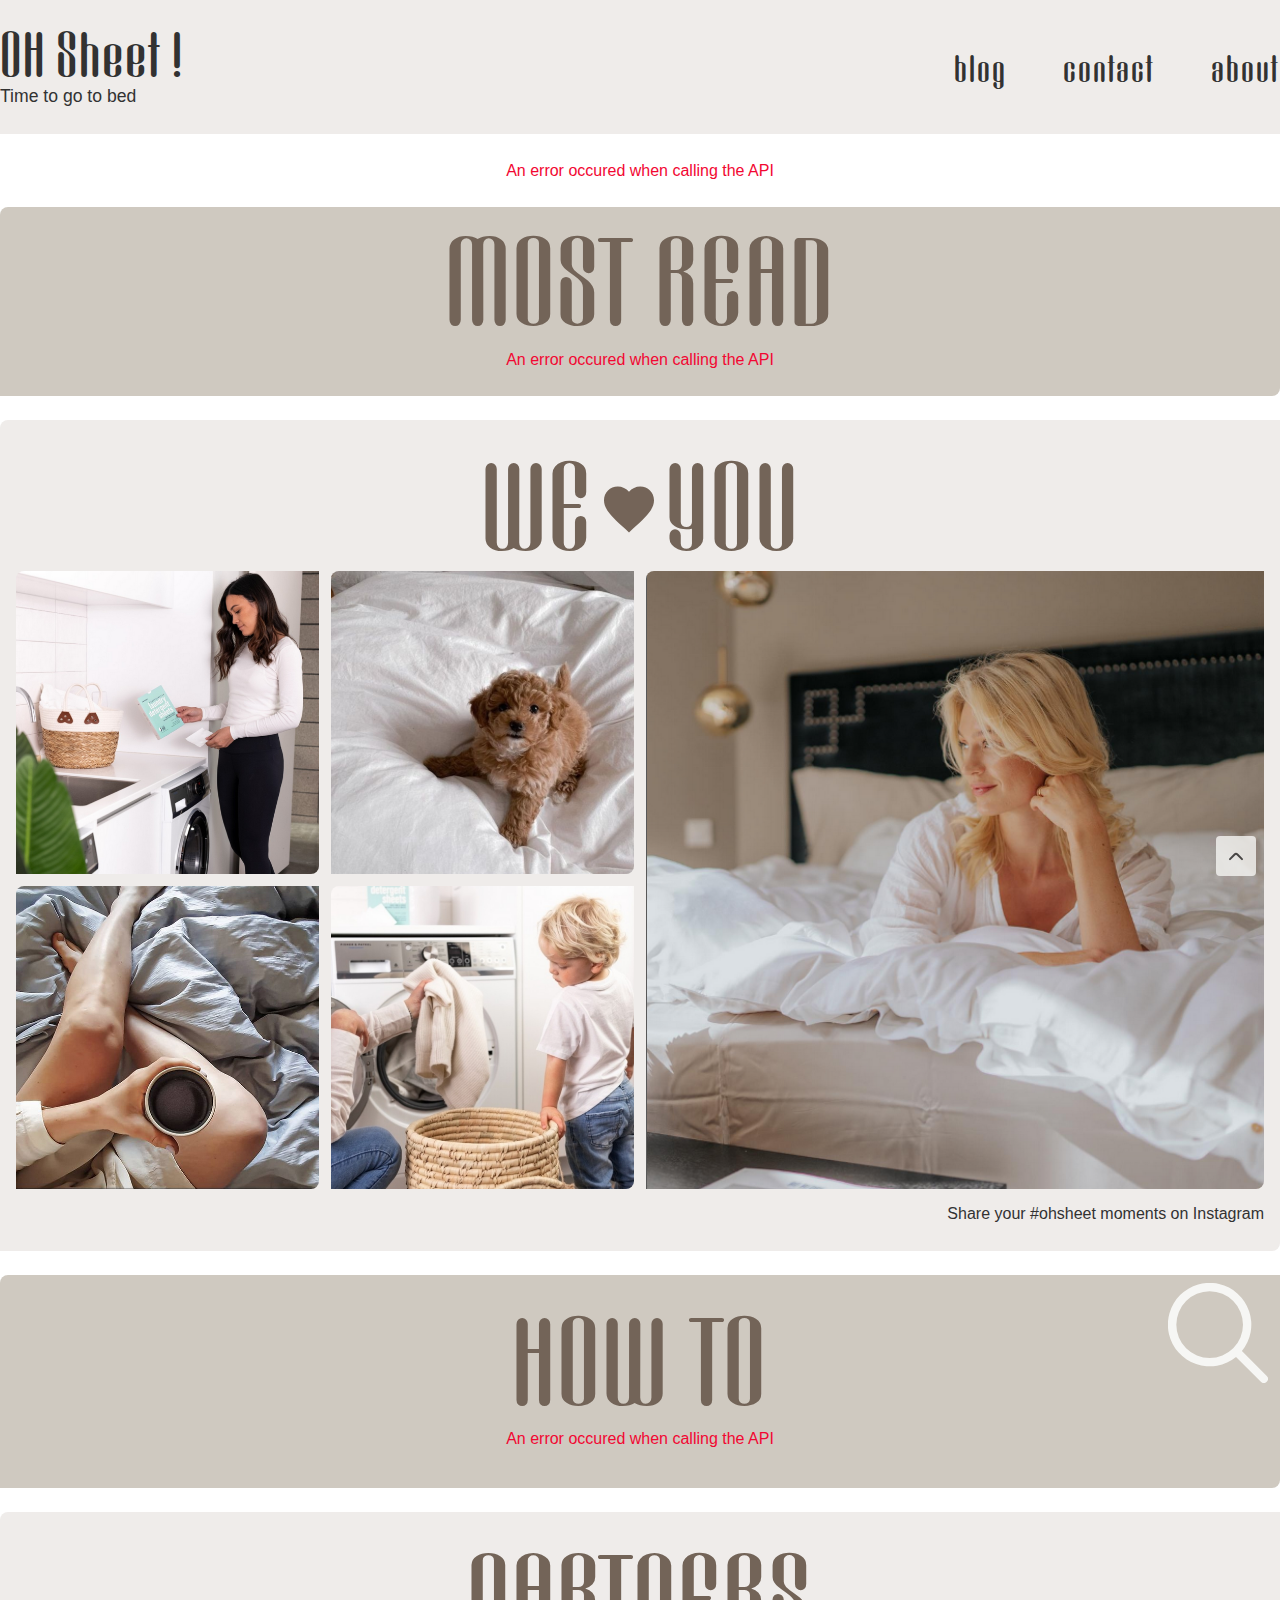
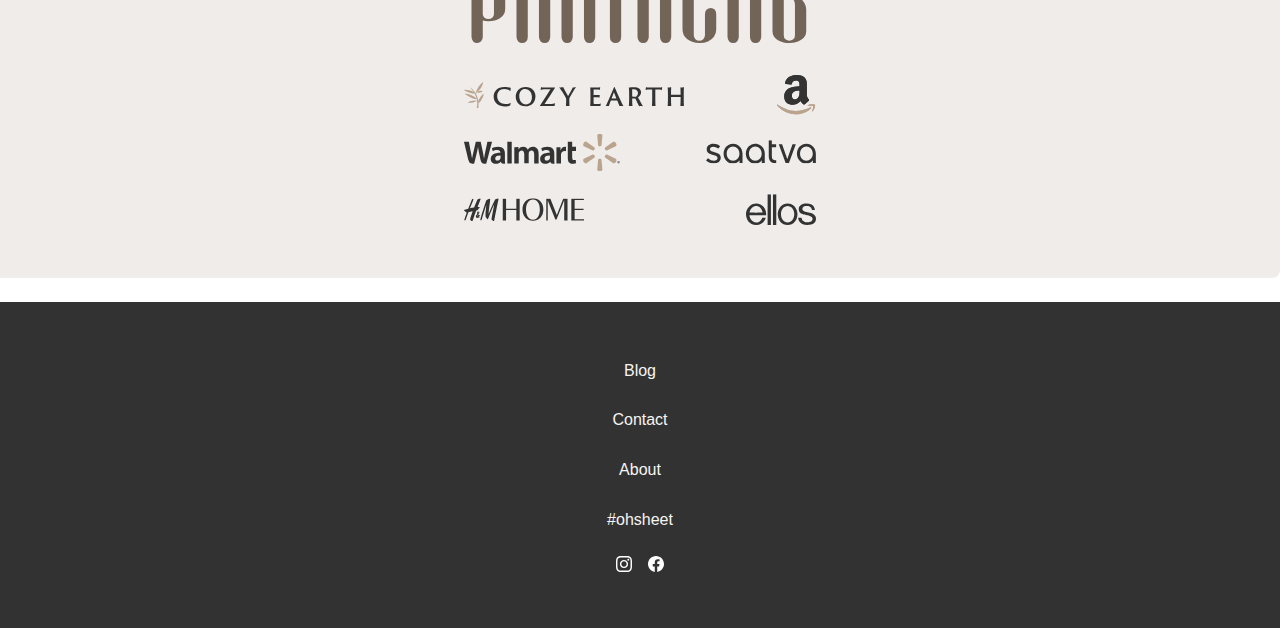
<file: index.html>
<!DOCTYPE html>
<html lang="en">
  <head>
    <meta charset="UTF-8" />
    <meta name="viewport" content="width=device-width, initial-scale=1.0, maximum-scale=1.0"/>
    <meta name="description" content="A blog about sheets, bedding and bedroom ambience"/>
    <meta name="theme-color" content="#333333" />
    <title>OH Sheet</title>
    <link rel="stylesheet" href="css/styles.css">
    <script>
        (function(h,o,t,j,a,r){
            h.hj=h.hj||function(){(h.hj.q=h.hj.q||[]).push(arguments)};
            h._hjSettings={hjid:3676299,hjsv:6};
            a=o.getElementsByTagName('head')[0];
            r=o.createElement('script');r.async=1;
            r.src=t+h._hjSettings.hjid+j+h._hjSettings.hjsv;
            a.appendChild(r);
        })(window,document,'https://static.hotjar.com/c/hotjar-','.js?sv=');
    </script>
  </head>
  <body>
    <header></header>
    <main>
        <section class="newest-post">
            <div class="loader"></div>
        </section>
        <section class="most-read bg-light-brown rounded">
            <h2 class="text-brown">Most read</h2>
            <div class="featured-slider">
                <div class="loader"></div>
            </div> 
        </section>
        <section class="so-me bg-light-beige pad-all rounded">
            <h2 class="text-brown">We<img src="resources/icons/favorites_filled.svg" alt="decorative heart icon for love" class="heart">you</h2>
            <div class="insta-posts">
                <img src="resources/images/shared/shared_1.png" alt="A followers Instagram post" class="post-1 rounded">
                <img src="resources/images/shared/shared_2.png" alt="A followers Instagram post" class="post-2 rounded">
                <img src="resources/images/shared/shared_3.png" alt="A followers Instagram post" class="post-3 rounded">
                <img src="resources/images/shared/shared_4.png" alt="A followers Instagram post" class="post-4 rounded">
                <img src="resources/images/shared/shared_5.png" alt="A followers Instagram post" class="post-5 rounded">
            </div>
            <p>Share your <span class="fw-medium">#ohsheet</span> moments on Instagram</p>
        </section>
        <section class="how-to bg-light-brown pad-all rounded">
            <h2 class="text-brown">How to</h2>
            <img src="resources/icons/search.svg" alt="decorative search icon" class="search">
            <div class="how-to-posts">
                <div class="loader"></div>
            </div>
        </section>
        <section class="partners bg-light-beige pad-all rounded">
            <h2 class="text-brown">Partners</h2>
            <div class="partner-logos">
                <img src="resources/logos/cozy_earth.svg" alt="cosy earth logo" class="cozy-earth">
                <img src="resources/logos/amazon.svg" alt="amazon logo" class="amazon">
                <img src="resources/logos/walmart.svg" alt="walmart logo" class="walmart">
                <img src="resources/logos/saatva.svg" alt="saatva logo" class="saatva">
                <img src="resources/logos/hm_home.svg" alt="h&m home logo" class="hm-home">
                <img src="resources/logos/ellos.svg" alt="ellos logo" class="ellos">
            </div>
        </section>
    </main>
    <footer></footer>
    <script src="js/script.js" type="module"></script>
    <script src="js/fetch/index.js" type="module"></script>
  </body>
</html>
</file>
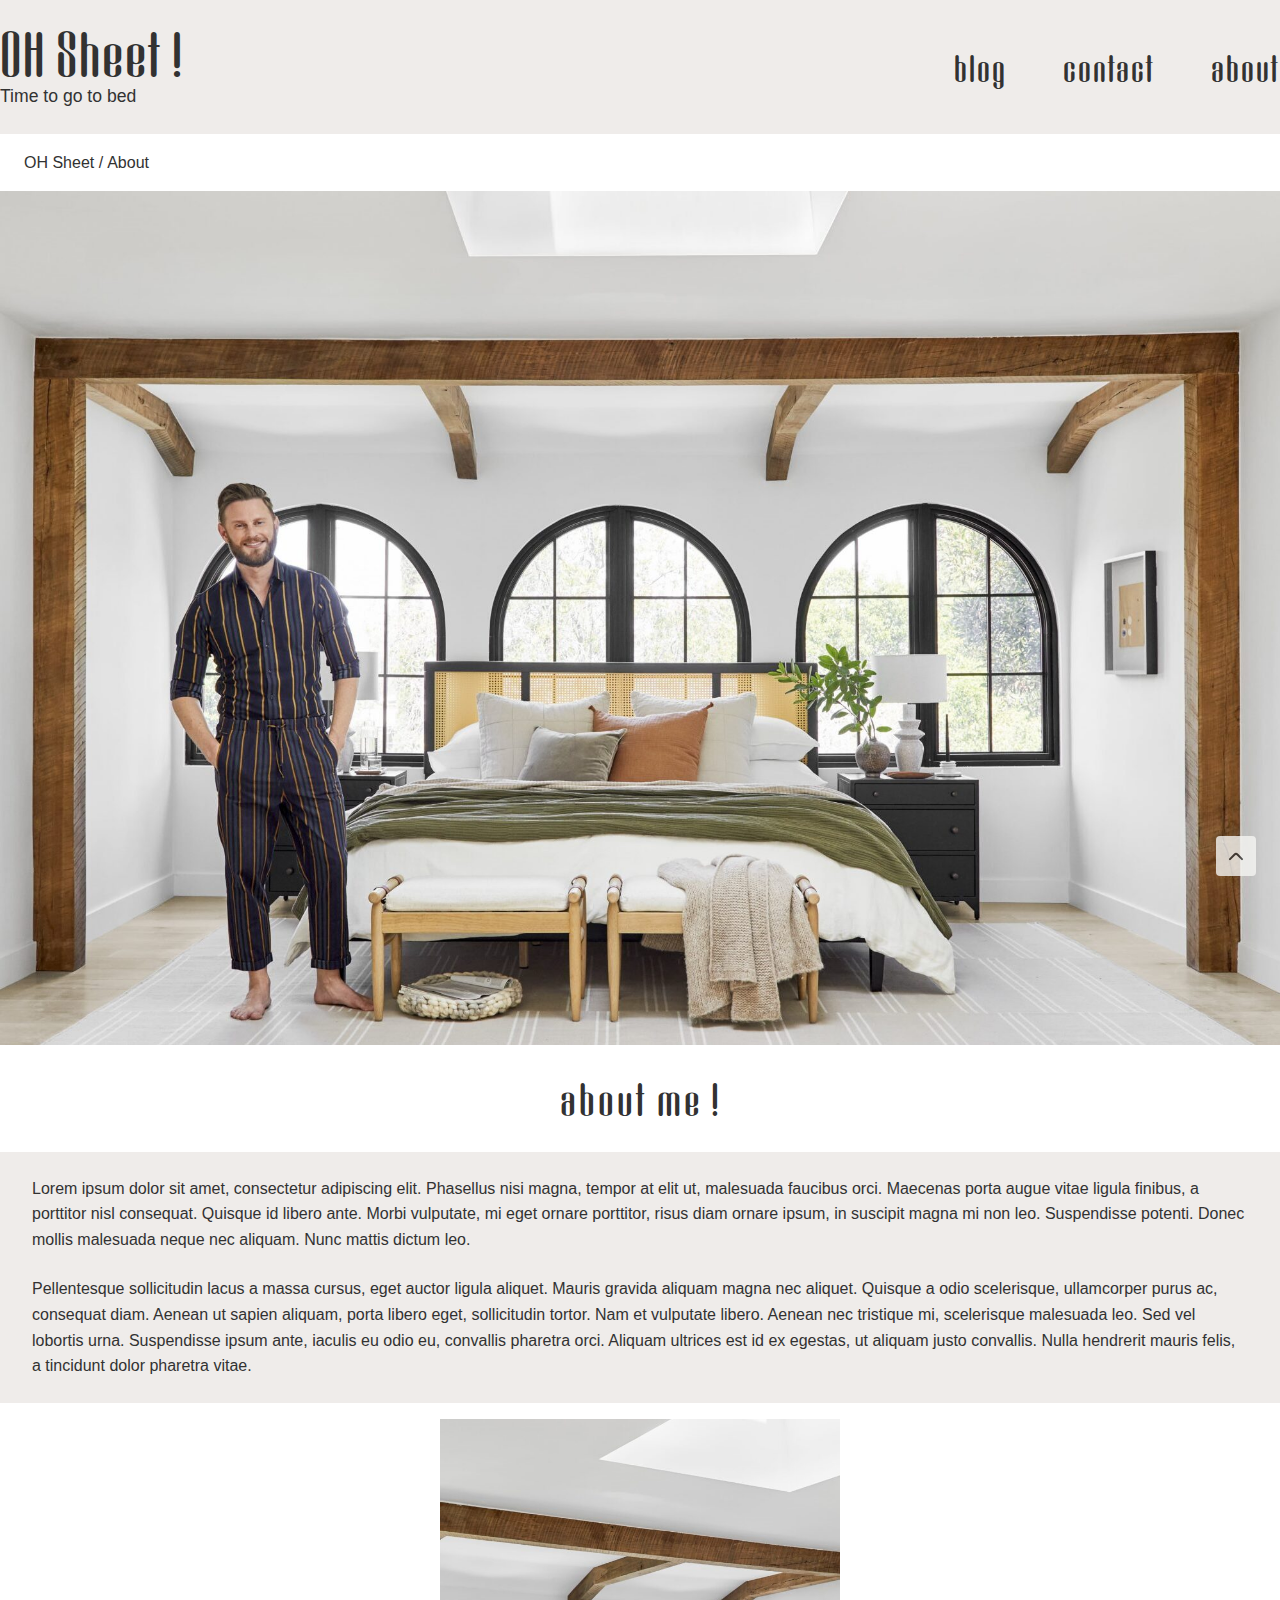
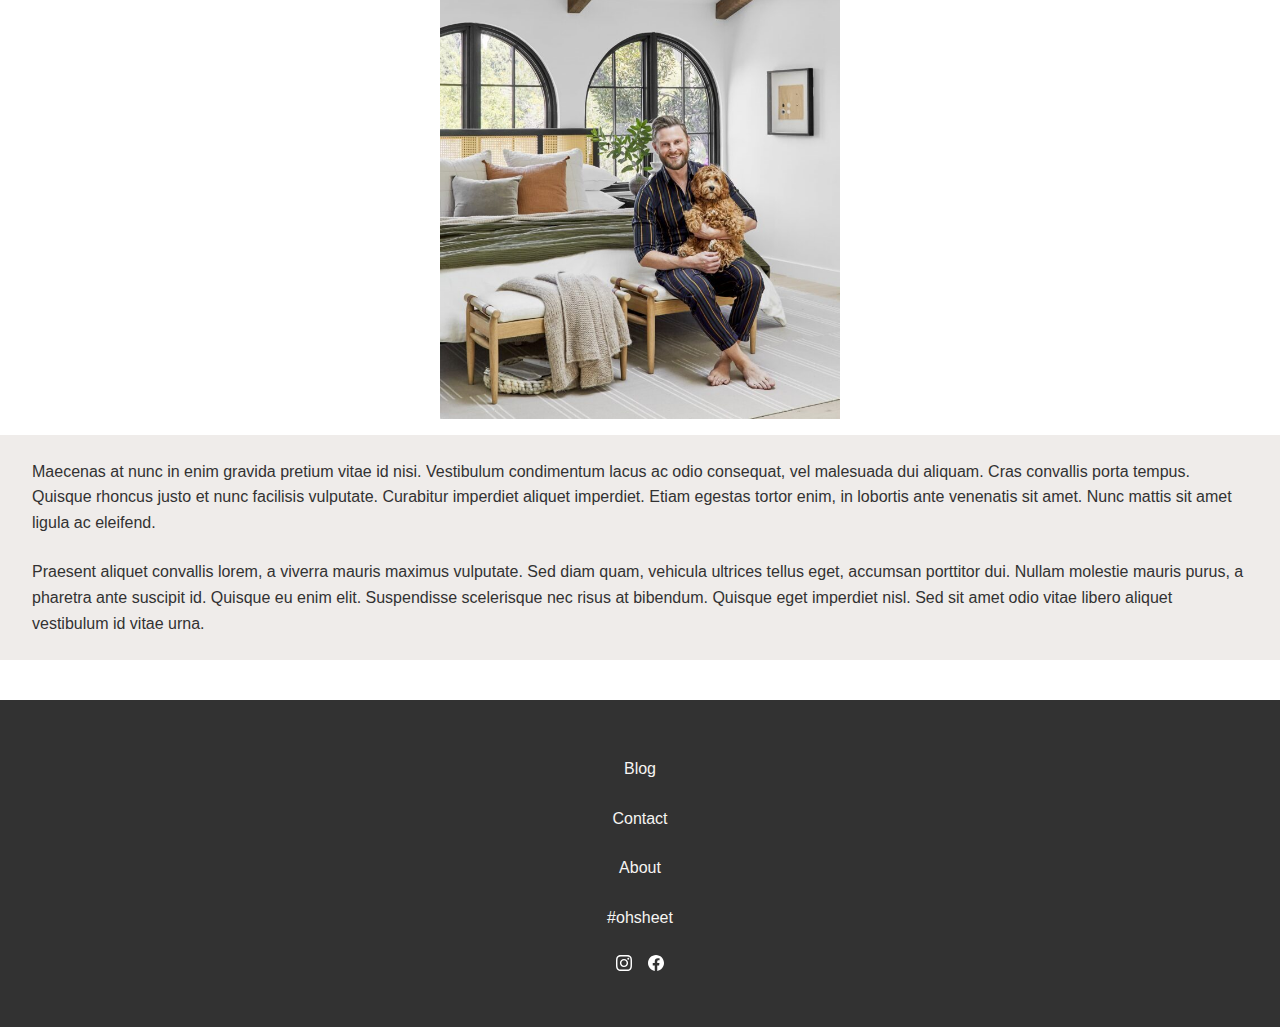
<file: about.html>
<!DOCTYPE html>
<html lang="en">
  <head>
    <meta charset="UTF-8" />
    <meta name="viewport" content="width=device-width, initial-scale=1.0, maximum-scale=1.0"/>
    <meta name="description" content="Want to get to know me? Here is everything you need to know, and MORE."/>
    <meta name="theme-color" content="#333333" />
    <title>OH Sheet | About</title>
    <link rel="stylesheet" href="css/styles.css">
    <script>
        (function(h,o,t,j,a,r){
            h.hj=h.hj||function(){(h.hj.q=h.hj.q||[]).push(arguments)};
            h._hjSettings={hjid:3676299,hjsv:6};
            a=o.getElementsByTagName('head')[0];
            r=o.createElement('script');r.async=1;
            r.src=t+h._hjSettings.hjid+j+h._hjSettings.hjsv;
            a.appendChild(r);
        })(window,document,'https://static.hotjar.com/c/hotjar-','.js?sv=');
    </script>
  </head>
  <body class="img-modal">
    <header></header>
    <main>
        <section class="breadcrumb-nav">
            <ul class="breadcrumb-items">
                <li><a href="index.html">OH Sheet /</a></li>
                <li class="fw-medium">About</li>
            </ul>
        </section>
        <section class="about">
            <div class="about-img">
                <img src="resources/images/1_about.jpg" alt="Me standing in my PJ's in front of my bed.">
            </div>
            <div>
                <h1>About me !</h1>
            </div>
            <div class="bg-light-beige">
                <p class="mgn-text">Lorem ipsum dolor sit amet, consectetur adipiscing elit. Phasellus nisi magna, tempor at elit ut, malesuada faucibus orci. Maecenas porta augue vitae ligula finibus, a porttitor nisl consequat. Quisque id libero ante. Morbi vulputate, mi eget ornare porttitor, risus diam ornare ipsum, in suscipit magna mi non leo. Suspendisse potenti. Donec mollis malesuada neque nec aliquam. Nunc mattis dictum leo.</p>
                <p class="mgn-text">Pellentesque sollicitudin lacus a massa cursus, eget auctor ligula aliquet. Mauris gravida aliquam magna nec aliquet. Quisque a odio scelerisque, ullamcorper purus ac, consequat diam. Aenean ut sapien aliquam, porta libero eget, sollicitudin tortor. Nam et vulputate libero. Aenean nec tristique mi, scelerisque malesuada leo. Sed vel lobortis urna. Suspendisse ipsum ante, iaculis eu odio eu, convallis pharetra orci. Aliquam ultrices est id ex egestas, ut aliquam justo convallis. Nulla hendrerit mauris felis, a tincidunt dolor pharetra vitae.</p>
            </div>
            <div class="about-img">
                <img class="about-inner-img" src="resources/images/2_about.jpg" alt="Me sitting in my PJ's on a bench in front of my bed with my dog on my lap.">
            </div>
            <div class="bg-light-beige">
                <p class="mgn-text">Maecenas at nunc in enim gravida pretium vitae id nisi. Vestibulum condimentum lacus ac odio consequat, vel malesuada dui aliquam. Cras convallis porta tempus. Quisque rhoncus justo et nunc facilisis vulputate. Curabitur imperdiet aliquet imperdiet. Etiam egestas tortor enim, in lobortis ante venenatis sit amet. Nunc mattis sit amet ligula ac eleifend.</p>
                <p class="mgn-text">Praesent aliquet convallis lorem, a viverra mauris maximus vulputate. Sed diam quam, vehicula ultrices tellus eget, accumsan porttitor dui. Nullam molestie mauris purus, a pharetra ante suscipit id. Quisque eu enim elit. Suspendisse scelerisque nec risus at bibendum. Quisque eget imperdiet nisl. Sed sit amet odio vitae libero aliquet vestibulum id vitae urna.</p>
            </div>
        </section>
    </main>
    <footer></footer>
    <script src="js/script.js" type="module"></script>
  </body>
</html>
</file>
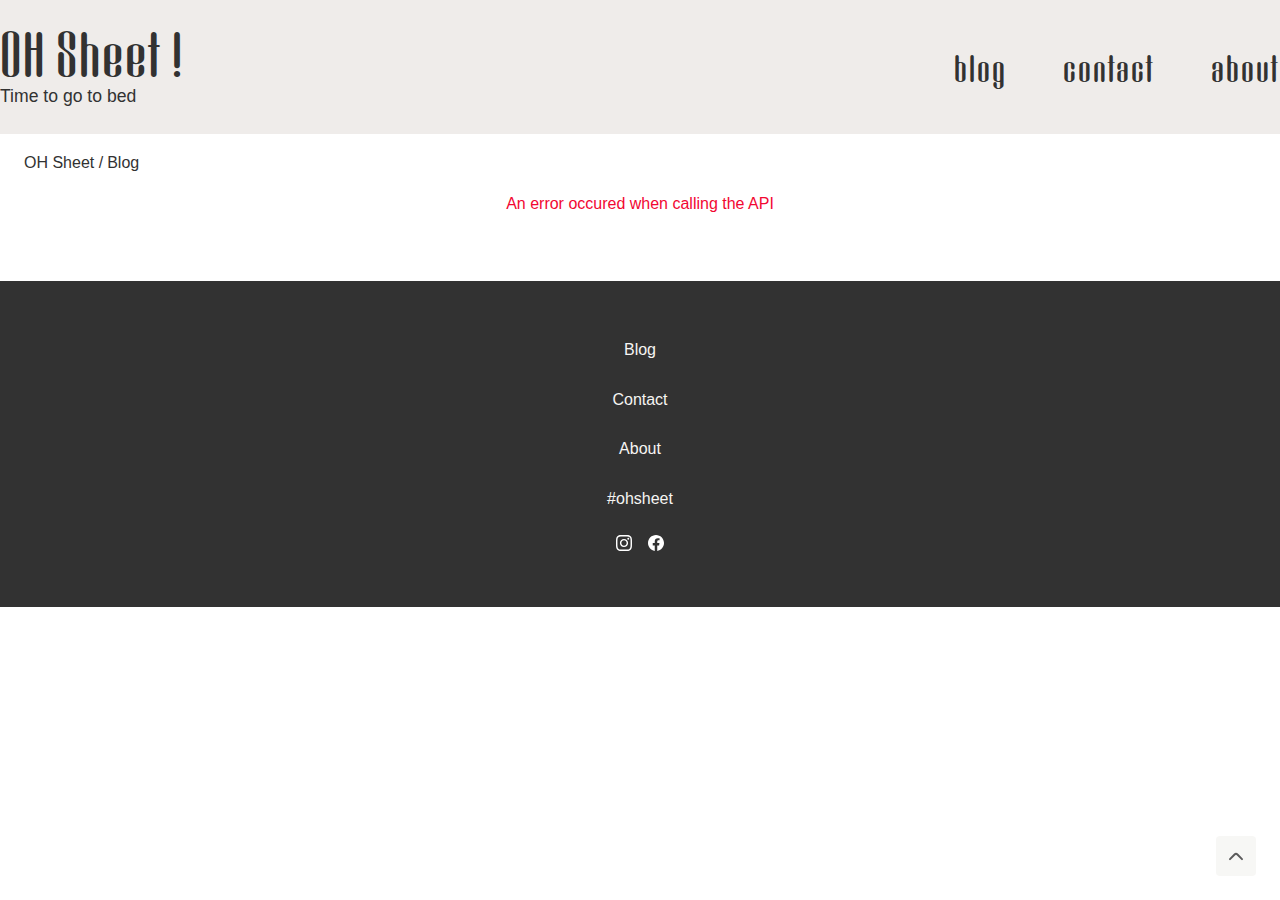
<file: blog.html>
<!DOCTYPE html>
<html lang="en">
  <head>
    <meta charset="UTF-8" />
    <meta name="viewport" content="width=device-width, initial-scale=1.0, maximum-scale=1.0"/>
    <meta name="description" content="All my blogposts from old to new, most read to least read. Anything and everything you need to know about sheets, bedding and the bed."/>
    <meta name="theme-color" content="#333333" />
    <title>OH Sheet | Blog</title>
    <link rel="stylesheet" href="css/styles.css">
    <script>
        (function(h,o,t,j,a,r){
            h.hj=h.hj||function(){(h.hj.q=h.hj.q||[]).push(arguments)};
            h._hjSettings={hjid:3676299,hjsv:6};
            a=o.getElementsByTagName('head')[0];
            r=o.createElement('script');r.async=1;
            r.src=t+h._hjSettings.hjid+j+h._hjSettings.hjsv;
            a.appendChild(r);
        })(window,document,'https://static.hotjar.com/c/hotjar-','.js?sv=');
    </script>
  </head>
  <body>
    <header></header>
    <main>
        <section class="breadcrumb-nav">
            <ul class="breadcrumb-items">
                <li><a href="index.html">OH Sheet /</a></li>
                <li class="fw-medium">Blog</li>
            </ul>
        </section>
        <section class="blogposts">
          <div class="large-posts"></div>
          <div class="small-posts"></div>
          <button class="show-more-btn rounded">Show more</button>
        </section>
    </main>
    <footer></footer>
    <script src="js/script.js" type="module"></script>
    <script src="js/fetch/blog.js" type="module"></script>
  </body>
</html>
</file>
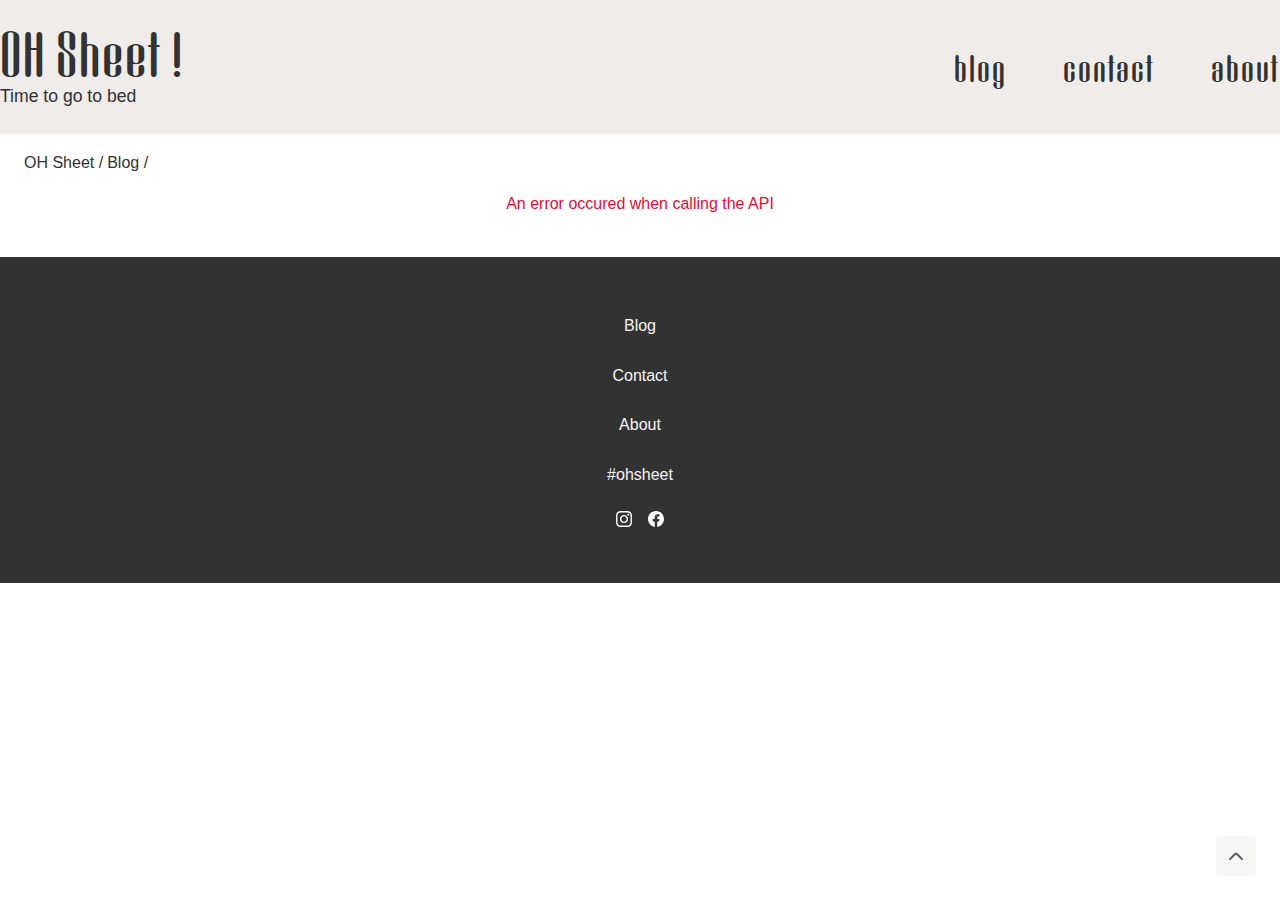
<file: blogpost.html>
<!DOCTYPE html>
<html lang="en">
  <head>
    <meta charset="UTF-8" />
    <meta name="viewport" content="width=device-width, initial-scale=1.0, maximum-scale=1.0"/>
    <meta name="description" content=""/>
    <meta name="theme-color" content="#333333" />
    <title>OH Sheet | Springtime and floral bedding</title>
    <link rel="stylesheet" href="css/styles.css">
    <script>
        (function(h,o,t,j,a,r){
            h.hj=h.hj||function(){(h.hj.q=h.hj.q||[]).push(arguments)};
            h._hjSettings={hjid:3676299,hjsv:6};
            a=o.getElementsByTagName('head')[0];
            r=o.createElement('script');r.async=1;
            r.src=t+h._hjSettings.hjid+j+h._hjSettings.hjsv;
            a.appendChild(r);
        })(window,document,'https://static.hotjar.com/c/hotjar-','.js?sv=');
    </script>
  </head>
  <body>
    <header></header>
    <main>
        <section class="breadcrumb-nav">
            <ul class="breadcrumb-items">
                <li><a href="index.html">OH Sheet /</a></li>
                <li><a href="blog.html">Blog /</a></li>
                <li class="current fw-medium"></li>
            </ul>
        </section>
        <section class="blogpost">
        </section>
    </main>
    <footer></footer>
    <script src="js/script.js" type="module"></script>
    <script src="js/fetch/blogPost.js" type="module"></script>
  </body>
</html>
</file>
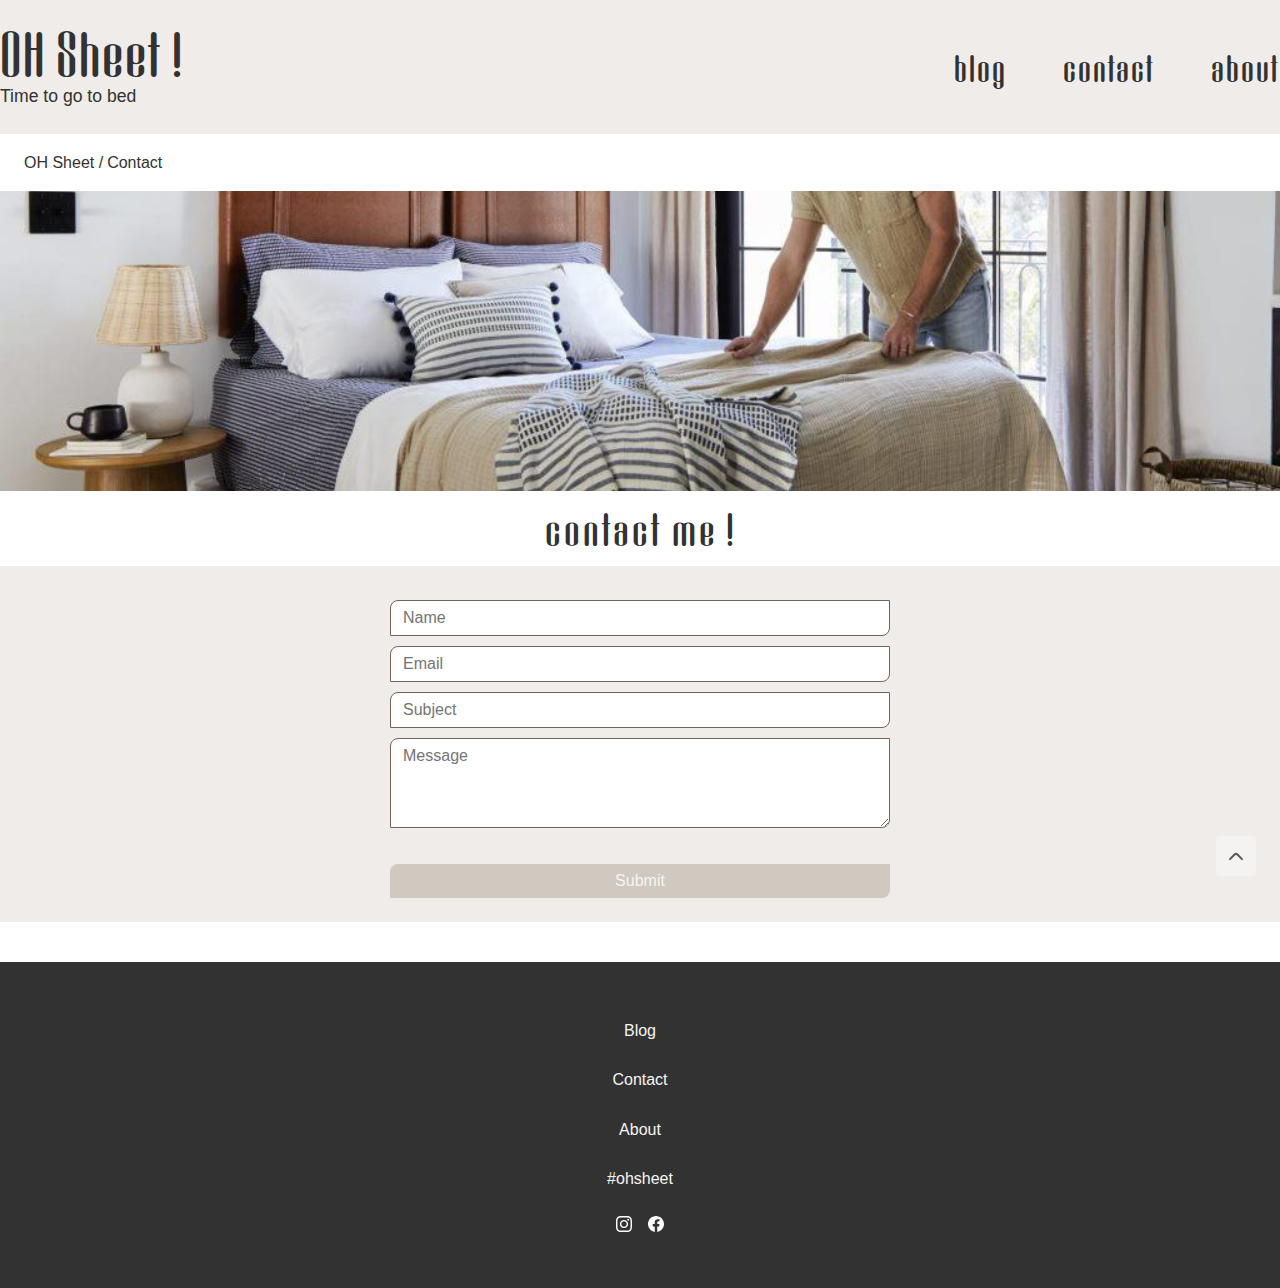
<file: contact.html>
<!DOCTYPE html>
<html lang="en">
  <head>
    <meta charset="UTF-8" />
    <meta name="viewport" content="width=device-width, initial-scale=1.0, maximum-scale=1.0"/>
    <meta name="description" content="Do you have a question? Or maybe some feedback? Contact me through the form."/>
    <meta name="theme-color" content="#333333" />
    <title>OH Sheet | Contact</title>
    <link rel="stylesheet" href="css/styles.css">
    <script>
        (function(h,o,t,j,a,r){
            h.hj=h.hj||function(){(h.hj.q=h.hj.q||[]).push(arguments)};
            h._hjSettings={hjid:3676299,hjsv:6};
            a=o.getElementsByTagName('head')[0];
            r=o.createElement('script');r.async=1;
            r.src=t+h._hjSettings.hjid+j+h._hjSettings.hjsv;
            a.appendChild(r);
        })(window,document,'https://static.hotjar.com/c/hotjar-','.js?sv=');
    </script>
  </head>
  <body>
    <header></header>
    <main>
        <section class="breadcrumb-nav">
            <ul class="breadcrumb-items">
                <li><a href="index.html">OH Sheet /</a></li>
                <li class="fw-medium">Contact</li>
            </ul>
        </section>
        <section class="contact">
            <div class="banner-img">
                <img src="resources/images/blog_posts/6_how_to_mix_and_match_bedding_inner.jpg" alt="Me in my bedroom making the bed.">
            </div>
            <div>
                <h1>Contact me !</h1>
            </div>
            <form class="contact-form bg-light-beige">
                <div>
                    <input type="text" id="name" placeholder="Name" class="rounded" />
                    <div class="form-error" id="name-error"><p>Must contain at least 5 characters</p></div>
                </div>
                <div>
                    <input type="email" id="email" placeholder="Email" class="rounded" />
                    <div class="form-error" id="email-error"><p>Please enter a valid email</p></div>
                </div>
                <div>
                    <input type="text" id="subject" placeholder="Subject" class="rounded" />
                    <div class="form-error" id="subject-error"><p>Must contain at least 15 characters</p></div>
                </div>
                <div>
                    <textarea id="message" placeholder="Message" rows="4" class="rounded"></textarea>
                    <div class="form-error" id="message-error"><p>Must contain at least 25 characters</p></div>
                </div>
                <button disabled class="submit-btn rounded">Submit</button>
            </form>
            <div id="response-message"></div>
        </section>
    </main>
    <footer></footer>
    <script src="js/script.js" type="module"></script>
    <script src="js/components/formValidation.js" type="module"></script>
  </body>
</html>
</file>
<file: css/styles.css>
@import url(imports/constants.css);
@import url(imports/variables.css);
@import url(components/header.css);
@import url(components/footer.css);

* {
    box-sizing: border-box;
}

body {
    margin: 0;
}

.scroll-to-top-btn {
    position: fixed;
    bottom: 24px;
    right: 24px;
    width: 40px;
    height: 40px;
    border: none;
    border-radius: 4px;
    background: var(--clr-ecru);
    opacity: 80%;
    padding: 8px;
}

.scroll-to-top-img {
    transform: rotate(180deg);
    filter: invert(17%) sepia(0%) saturate(1280%) hue-rotate(180deg) brightness(95%) contrast(90%);
}

h1,
h2,
h3 {
    font-family: var(--ff-heading);
    font-weight: var(--fw-300);
    line-height: 1.2;
}

h1 {
    font-size: var(--fs-h1);
    color: var(--clr-charcoal);
    letter-spacing: var(--ls-3);
    text-align: center;
    text-transform: var(--tt-lower);
    margin-block: 16px;
    padding: 0 32px;
}

.hidden {
    display: none;
}

h2 {
    font-size: var(--fs-h2);
    letter-spacing: var(--ls-2);
    text-transform: var(--tt-upper);
    text-align: center;
    margin-block: var(--mgn-zero);
}

h3 {
    font-size: var(--fs-h3);
    color: var(--clr-charcoal);
    letter-spacing: var(--ls-1);
    text-transform: var(--tt-lower);
    text-align: center;
    margin-block: 16px;
    padding: 12px;
}

p,
li,
li a,
.wp-block-post-date {
    font-family: var(--ff-body);
    font-size: var(--fs-body);
    font-weight: var(--fw-300);
    color: var(--clr-charcoal);
    line-height: 1.6;
    margin-block: var(--mgn-zero);
}

a {
    text-decoration: none;
}

img {
    width: 100%;
    object-fit: cover;
    overflow: hidden;
}

button {
    width: 100%;
    max-width: 500px;
    margin-top: 32px;
    padding: 8px 12px;
    background-color: var(--clr-dark-brown);
    border: solid 1px var(--clr-dark-brown);
    font-family: var(--ff-body);
    font-size: var(--fs-body);
    font-weight: var(--fw-500);
    color: var(--clr-ecru);
}

button:hover {
    background-color: var(--clr-dark-brown);
    cursor: pointer;
}

button:disabled {
    background: var(--clr-light-brown);
    color: var(--clr-ecru);
    border: none;
    cursor: auto;
}

.loader {
    border: 12px solid var(--clr-light-brown);
    border-top: 12px solid var(--clr-dark-brown);
    border-radius: 50%;
    width: 80px;
    height: 80px;
    animation: spin 2s linear infinite;
    margin: 48px auto;
    grid-column-end: 3;
}

.error {
    width: 100%;
    text-align: center;
    grid-column: 1 / span 3;
}

.error p {
    color: #F20732;
    font-weight: var(--fw-500);
}


@keyframes spin {
    0% {
        transform: rotate(0deg);
    }

    100% {
        transform: rotate(360deg);
    }
}


/* breadcrumb navigation */

.breadcrumb-items {
    list-style: none;
    padding: 0 24px;
    display: flex;
    gap: 4px;
    white-space: nowrap;
}

.current {
    overflow: hidden;
    text-overflow: ellipsis;
}


/* index page */

.newest-post,
.most-read,
.so-me,
.how-to,
.partners {
    margin-top: 24px;
}

.partners {
    margin-bottom: -16px;
}

.new-post {
    display: grid;
    grid-template-rows: auto auto;
    justify-items: center;
    background-size: cover;
    background-position: center;
    padding-top: 0;
    margin-block: var(--mgn-zero);
    height: 300px;
}

.newest-post .new-post h3 {
    width: auto;
    max-width: 500px;
    padding: 16px 48px;
    align-self: center;
}

.most-read {
    padding: 12px 0;
}

.featured-slider {
    display: flex;
    overflow-x: scroll;
    gap: 12px;
    padding: 12px;
}

.featured-card {
    display: grid;
    grid-template-rows: 2fr 1fr;
    min-width: 160px;
    max-width: 250px;
    width: 100%;
}

.featured-card img {
    height: 100%;
    object-position: 30% 0;
    border-radius: 8px 0 0 0;
}

.featured-card h3 {
    padding: 16px;
    margin-block: var(--mgn-zero);
    border-radius: 0 0 8px 0;
}

.heart {
    width: 60px;
    margin: 6px;
    margin-bottom: 12px;
    filter: invert(41%) sepia(23%) saturate(309%) hue-rotate(345deg) brightness(92%) contrast(93%);
}

.insta-posts {
    display: grid;
    grid-template-columns: 1fr 1fr 1fr 1fr;
    grid-template-rows: auto;
    grid-template-areas:
        "post-1 post-2 post-5 post-5"
        "post-3 post-4 post-5 post-5";
    gap: 12px;
    padding: 12px 0;
}

.post-1 {
    grid-area: post-1;
}

.post-2 {
    grid-area: post-2;
}

.post-3 {
    grid-area: post-3;
}

.post-4 {
    grid-area: post-4;
}

.post-5 {
    grid-area: post-5;
}

.so-me p {
    text-align: right;
}

.how-to {
    position: relative;
    z-index: 0;
}

.how-to h2 {
    z-index: -1;
}

.search {
    position: absolute;
    top: 8px;
    right: 12px;
    width: 100px;
    filter: invert(100%) sepia(94%) saturate(273%) hue-rotate(293deg) brightness(105%) contrast(93%);
    z-index: -2;
}

.how-to-posts {
    display: flex;
    flex-direction: column;
    gap: 16px;
    padding: 12px 0;
}

.how-to-card {
    display: grid;
    grid-template-columns: 1fr 1fr;
    height: 120px;
    align-items: center;
    text-align: center;
}

.how-to-card img {
    border-radius: 8px 0 0 0;
    height: 100%;
}

.partner-logos {
    display: grid;
    grid-template-columns: 1fr 1fr .5fr 1fr;
    grid-template-rows: 1fr 1fr 1fr;
    grid-template-areas:
        "cozy-earth cozy-earth cozy-earth amazon"
        "walmart walmart saatva saatva"
        "hm-home hm-home ellos ellos";
    gap: 16px;
    padding: 24px;
    max-width: 400px;
    margin: 0 auto;
    align-items: center;
}

.cozy-earth {
    grid-area: cozy-earth;
    max-width: 220px;
    justify-self: start;
}

.amazon {
    grid-area: amazon;
    max-width: 40px;
    justify-self: end;
}

.walmart {
    grid-area: walmart;
    max-width: 156px;
    justify-self: start;
}

.saatva {
    grid-area: saatva;
    max-width: 110px;
    justify-self: end;
}

.hm-home {
    grid-area: hm-home;
    max-width: 120px;
    justify-self: start;
}

.ellos {
    grid-area: ellos;
    max-width: 70px;
    justify-self: end;
}


/* blog page */

.blogposts {
    text-align: center;
}

.large-posts {
    display: flex;
    flex-direction: column;
    gap: 24px;
}

.small-posts {
    display: grid;
    grid-template-columns: 1fr 1fr;
    grid-template-rows: auto;
    gap: 24px;
    padding-top: 24px;
}

.large-post,
.small-post {
    display: flex;
    justify-content: end;
    background-size: cover;
    background-position: center;
    padding-top: 0;
    height: 300px;
}

.large-post h3,
.small-post h3 {
    width: 100%;
    align-self: end;
    padding: 12px;
    margin-block: var(--mgn-zero);
}


/* blogpost page & about page */

.blogpost .bg-light-beige {
    padding: 1px 0;
}

.blogpost,
.about {
    display: flex;
    flex-direction: column;
    gap: 16px;
}

.banner-img,
.wp-block-image,
.about-img {
    display: flex;
    align-items: center;
    justify-content: center;
    object-position: 50% 30%;
}

.banner-img img,
.inner-img .post-img {
    cursor: zoom-in;
}

.banner-img img {
    max-height: 300px;
}

.inner-img .post-img,
.about-inner-img {
    width: 60%;
    height: auto;
    max-width: 400px;
    max-height: 600px;
}

.modal {
    width: 100%;
    height: 100%;
    position: fixed;
    top: 0;
    left: 0;
    display: flex;
    justify-content: center;
    align-items: center;
    background-color: rgba(0, 0, 0, 0.733);
    margin-top: -1px;
    animation: zoom 0.3s ease-in-out;
}

@keyframes zoom {
    from {
        transform: scale(0);
    }

    to {
        transform: scale(1);
    }
}

.modal img {
    max-height: 90%;
    max-width: 90%;
    width: auto;
    object-fit: contain;
}

.wp-block-post-date {
    padding-bottom: 16px;
    text-align: center;
    font-style: italic;
}


/* contact */

form {
    padding: 24px 12px;
    text-align: center;
}

input,
textarea {
    width: 100%;
    max-width: 500px;
    margin-top: 10px;
    padding: 8px 12px;
    font-family: var(--ff-body);
    font-size: var(--fs-body);
    font-weight: var(--fw-300);
    color: var(--clr-charcoal);
    border: solid 1px var(--clr-dark-brown);
}

.form-error {
    display: none;
}

.form-error p {
    font-size: var(--fs-body-small);
    color: #F20732;
    padding-left: 12px;
}

.response-message {
    background-color: var(--clr-dark-brown);
    text-align: center;
    padding: 24px;
    margin: 32px auto;
    max-width: 500px;
}

.response-message p {
    color: var(--clr-ecru);
}
</file>
